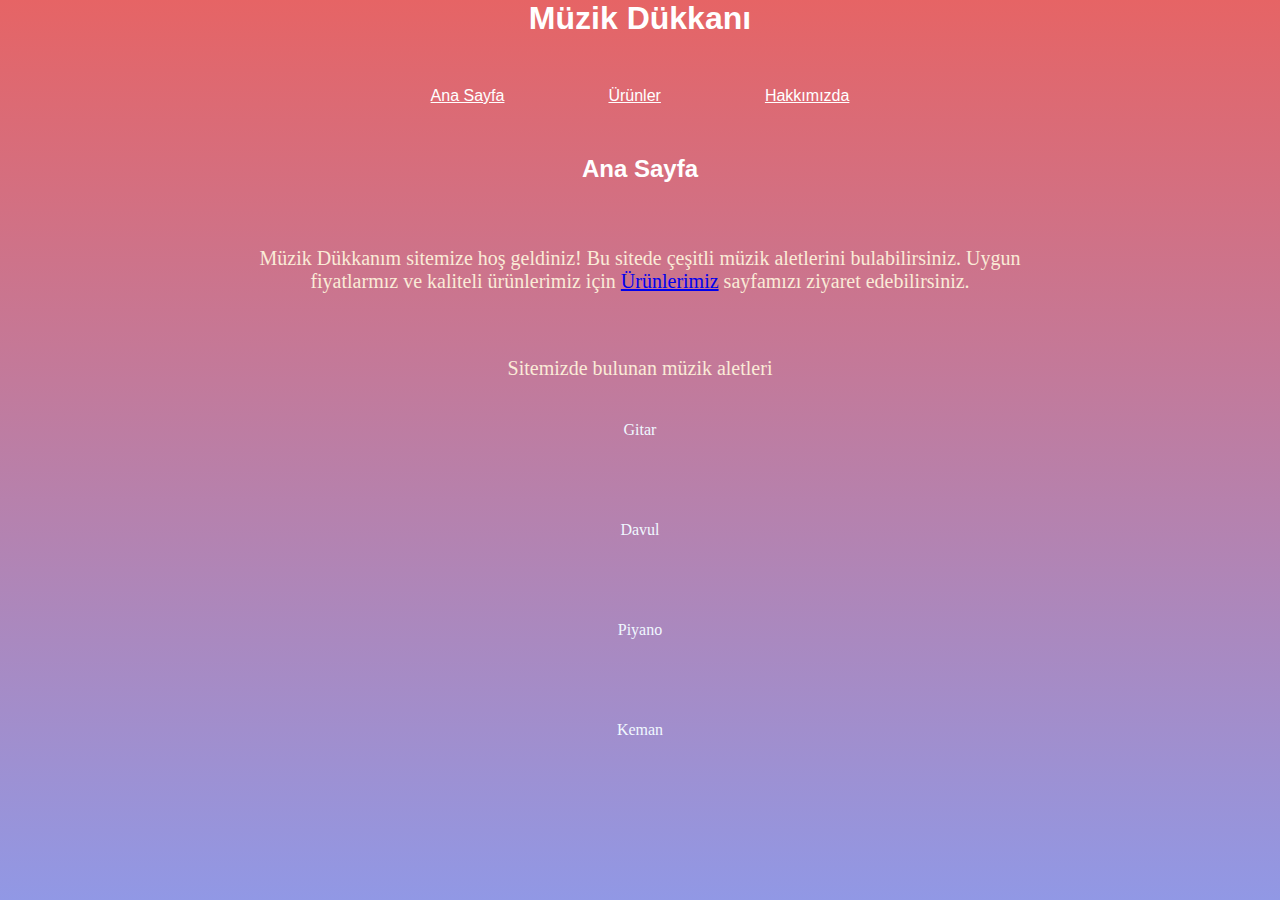
<file: css-ödev-1/index.html>
<!DOCTYPE html>
<html lang="tr">
<head>
    <meta charset="UTF-8">
    <meta http-equiv="X-UA-Compatible" content="IE=edge">
    <meta name="viewport" content="width=device-width, initial-scale=1.0">
    <title>Ana Sayfa</title>
    <style>
        *{
            margin: 0;
            padding: 0;
            background: linear-gradient(#e66465, #9198e5);
            background-attachment: fixed;
        }
        .title{
            color: white;
            font-family: "Montserrat", sans-serif;
            text-align: center;
        }
        .text{
            color:antiquewhite;
            text-align: center;
            font-size: 20px;
            margin-left: 20%;
            margin-right: 20%;
            margin-top: 5%;
        }
        .product-list{
            color: aliceblue;
            text-align: center;
            line-height: 100px;
        }

        ul#list li {
            list-style-type: none;
            margin-top: 10px;
            display: inline;
            padding:0 50px;
        }
    </style>
</head>
<body>
    <h1 class="title">Müzik Dükkanı</h1>
<!-- Navbar - Start -->
<header style="display: flex; justify-content: center; margin-top: 50px; margin-bottom: 50px;">
    <nav>
        <ul id="list">
            <li>
                <a class="title" href="index.html">Ana Sayfa</a>
            </li>
            <li>
                <a class="title" href="products.html">Ürünler</a>
            </li>
            <li>
                <a class="title" href="contact.html">Hakkımızda</a>
            </li>
        </ul>
    </nav>
</header>
<!-- Navbar - End -->

<!-- Content - Start -->
<section>

    <!-- Articles - Start -->
    <article>
        <h2 class="title">Ana Sayfa</h2>

        <p class="text">
           Müzik Dükkanım sitemize hoş geldiniz! Bu sitede çeşitli müzik aletlerini bulabilirsiniz. Uygun fiyatlarmız ve kaliteli ürünlerimiz için <a href="./products.html">Ürünlerimiz</a> sayfamızı ziyaret edebilirsiniz. 
        </p>

        <p class="text">Sitemizde bulunan müzik aletleri</p>

        <ul class="product-list">
            <li>Gitar</li>
            <li>Davul</li>
            <li>Piyano</li>
            <li>Keman</li>
        </ul>

    </article>

    <article>
       
    </article>
    <!-- Articles - End -->
</section>
<!-- Content - End -->

<!-- Footer - Start -->
<footer>
</footer>
<!-- Footer- End  -->
</body>
</html>
</file>
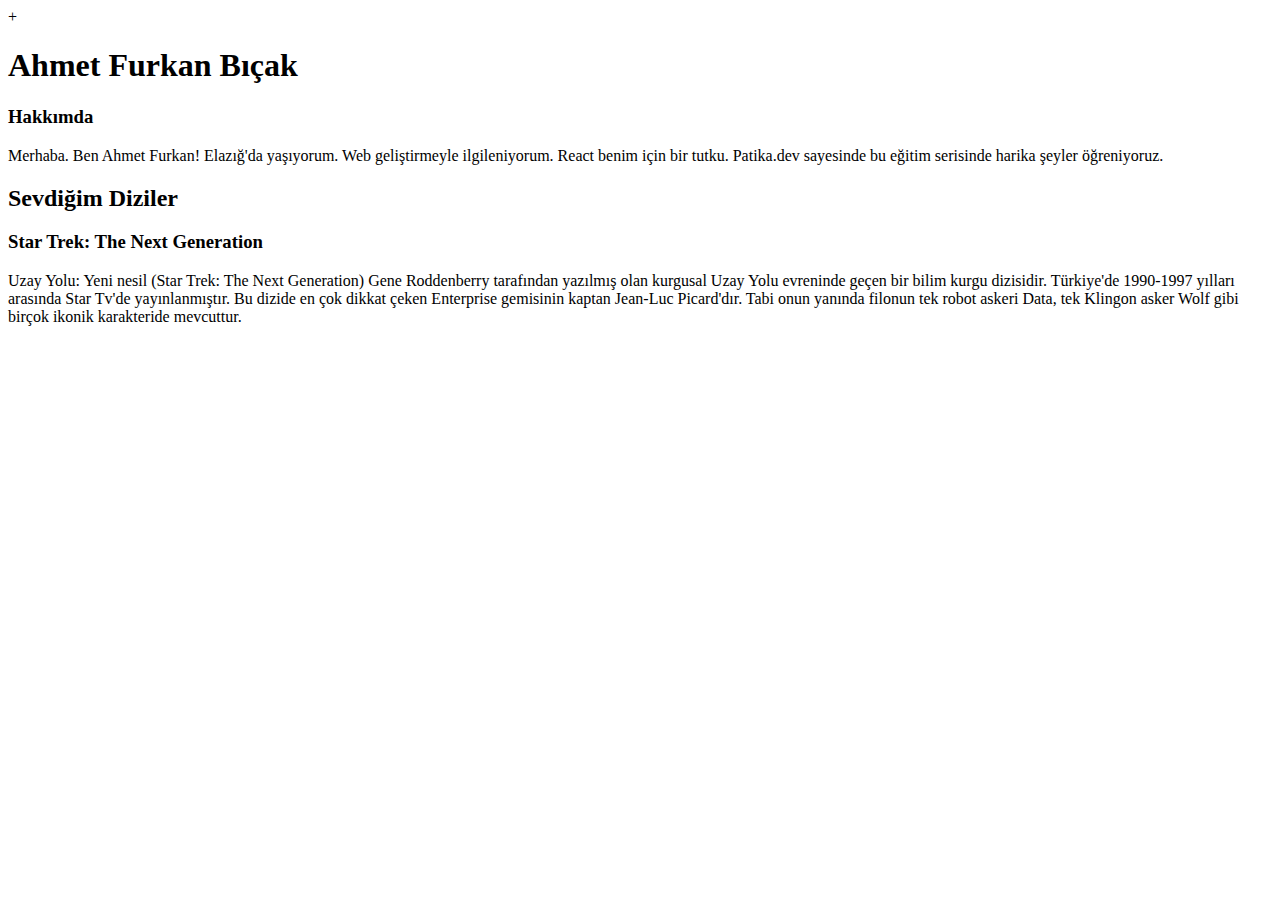
<file: html-ödev-1/index.html>
+<!DOCTYPE html>
<html lang="en">
<head>
    <meta charset="UTF-8">
    <meta http-equiv="X-UA-Compatible" content="IE=edge">
    <meta name="viewport" content="width=device-width, initial-scale=1.0">
    <title>Document</title>
</head>
<body>
    <h1>Ahmet Furkan Bıçak</h1>

   <div>
        <h3>Hakkımda</h3>
        <p>
            Merhaba. Ben Ahmet Furkan! Elazığ'da yaşıyorum. Web geliştirmeyle ilgileniyorum. React benim için bir tutku. Patika.dev sayesinde bu eğitim serisinde harika şeyler öğreniyoruz.
        </p>
   </div>

   <div>
    <h2>Sevdiğim Diziler</h2>
    <h3>Star Trek: The Next Generation</h3>
    <p>
        Uzay Yolu: Yeni nesil (Star Trek: The Next Generation) Gene Roddenberry tarafından yazılmış olan kurgusal Uzay Yolu evreninde geçen bir bilim kurgu dizisidir. Türkiye'de 1990-1997 yılları arasında Star Tv'de yayınlanmıştır.

        Bu dizide en çok dikkat çeken Enterprise gemisinin kaptan Jean-Luc Picard'dır. Tabi onun yanında filonun tek robot askeri Data, tek Klingon asker Wolf gibi birçok ikonik karakteride mevcuttur.
    </p>

</div>
</body>
</html>
</file>
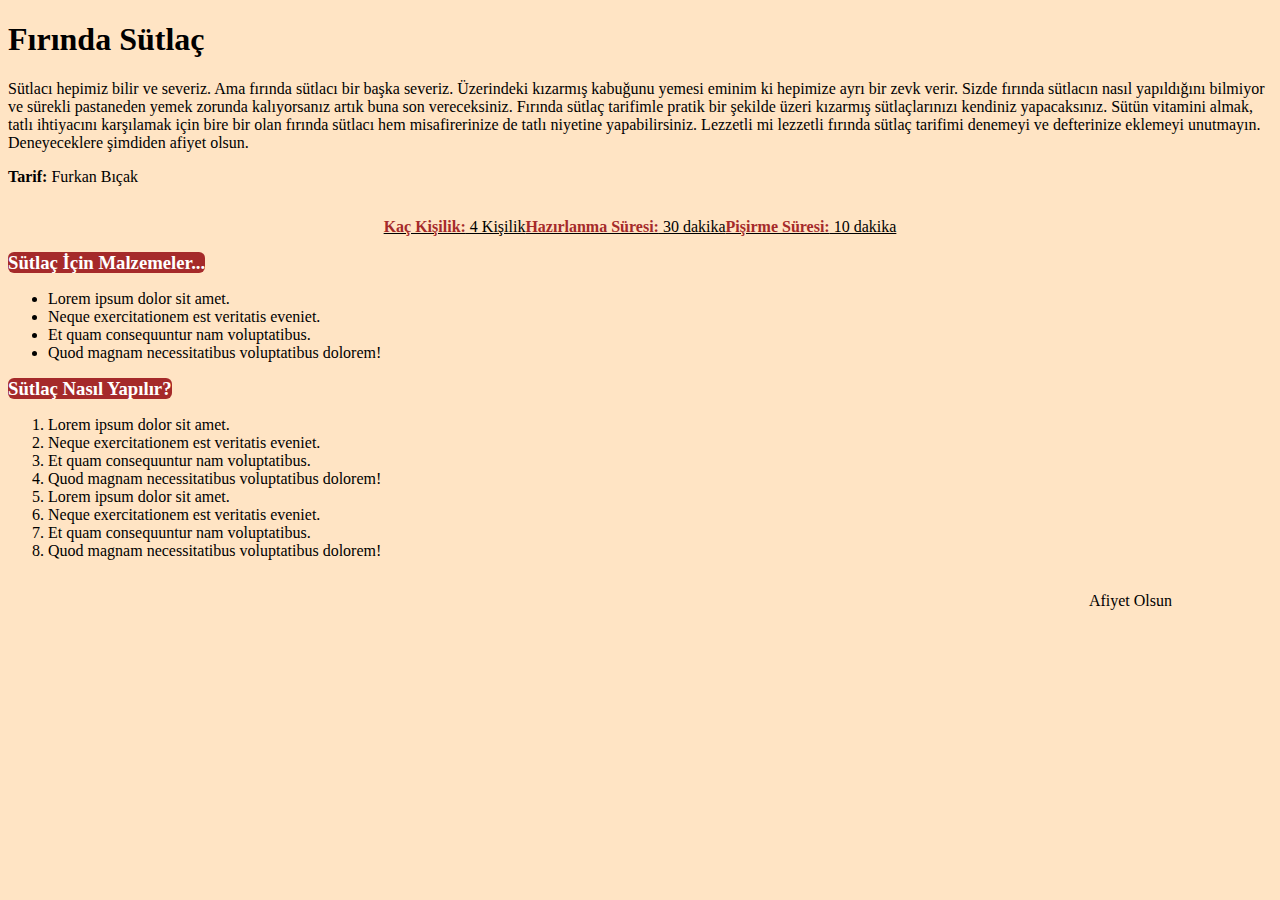
<file: html-ödev-3.1/index.html>
<!DOCTYPE html>
<html lang=tr">
<head>
    <meta charset="UTF-8">
    <meta http-equiv="X-UA-Compatible" content="IE=edge">
    <meta name="viewport" content="width=device-width, initial-scale=1.0">
    <title>Ana Sayfa</title>
    <style>
        #basliklar{
            display: inline;
            background-color: brown;
            color: white;
            border-radius: 6px;
        }

        #tarifBilgisi{
            display: flex;
            flex-direction: row;
            justify-content: center;
        }

        #tarifMalzemeler{
           
        }
        #tarifNasıl{
            
        }
    </style>
</head>
<body style="background-color: bisque;">
    <!-- Navbar - Start -->
    <header>
        <h1>Fırında Sütlaç</h1>
    </header>
    <p>Sütlacı hepimiz bilir ve severiz. Ama fırında sütlacı bir başka severiz. Üzerindeki kızarmış kabuğunu yemesi eminim ki hepimize ayrı bir zevk verir. Sizde fırında sütlacın nasıl yapıldığını bilmiyor ve sürekli pastaneden yemek zorunda kalıyorsanız artık buna son vereceksiniz. Fırında sütlaç tarifimle pratik bir şekilde üzeri kızarmış sütlaçlarınızı kendiniz yapacaksınız. Sütün vitamini almak, tatlı ihtiyacını karşılamak için bire bir olan fırında sütlacı hem misafirerinize de tatlı niyetine yapabilirsiniz. Lezzetli mi lezzetli fırında sütlaç tarifimi denemeyi ve defterinize eklemeyi unutmayın. Deneyeceklere şimdiden afiyet olsun.</p>
    <p><strong>Tarif:</strong> Furkan Bıçak </p>
    <!-- Navbar - End -->

    <!-- Content - Start -->
    <div id="tarifBilgisi">
        <u><p><strong style="color: brown;">Kaç Kişilik:</strong> 4 Kişilik </p></u>
        <u><p><strong style="color: brown;">Hazırlanma Süresi:</strong> 30 dakika </p></u>
        <u> <p><strong style="color: brown;">Pişirme Süresi:</strong> 10 dakika </p></u>
    </div>

    <div id="tarifMalzemeler">
        <h3 id="basliklar">Sütlaç İçin Malzemeler...</h3>
        <ul>
            <li>Lorem ipsum dolor sit amet.</li>
            <li>Neque exercitationem est veritatis eveniet.</li>
            <li>Et quam consequuntur nam voluptatibus.</li>
            <li>Quod magnam necessitatibus voluptatibus dolorem!</li>
        </ul>
    </div>

    <div id="tarifNasıl">
        <h3 id="basliklar">Sütlaç Nasıl Yapılır?</h3>
        <ol>
            <li>Lorem ipsum dolor sit amet.</li>
            <li>Neque exercitationem est veritatis eveniet.</li>
            <li>Et quam consequuntur nam voluptatibus.</li>
            <li>Quod magnam necessitatibus voluptatibus dolorem!</li>
            <li>Lorem ipsum dolor sit amet.</li>
            <li>Neque exercitationem est veritatis eveniet.</li>
            <li>Et quam consequuntur nam voluptatibus.</li>
            <li>Quod magnam necessitatibus voluptatibus dolorem!</li>
        </ol>
    </div>


    <!-- Content - End -->

    <!-- Footer - Start -->
    <div style="display: flex; justify-content: flex-end; margin-right: 100px;">
        <p>Afiyet Olsun</p>
    </div>
    <!-- Footer - End -->
</body>
</html>
</file>
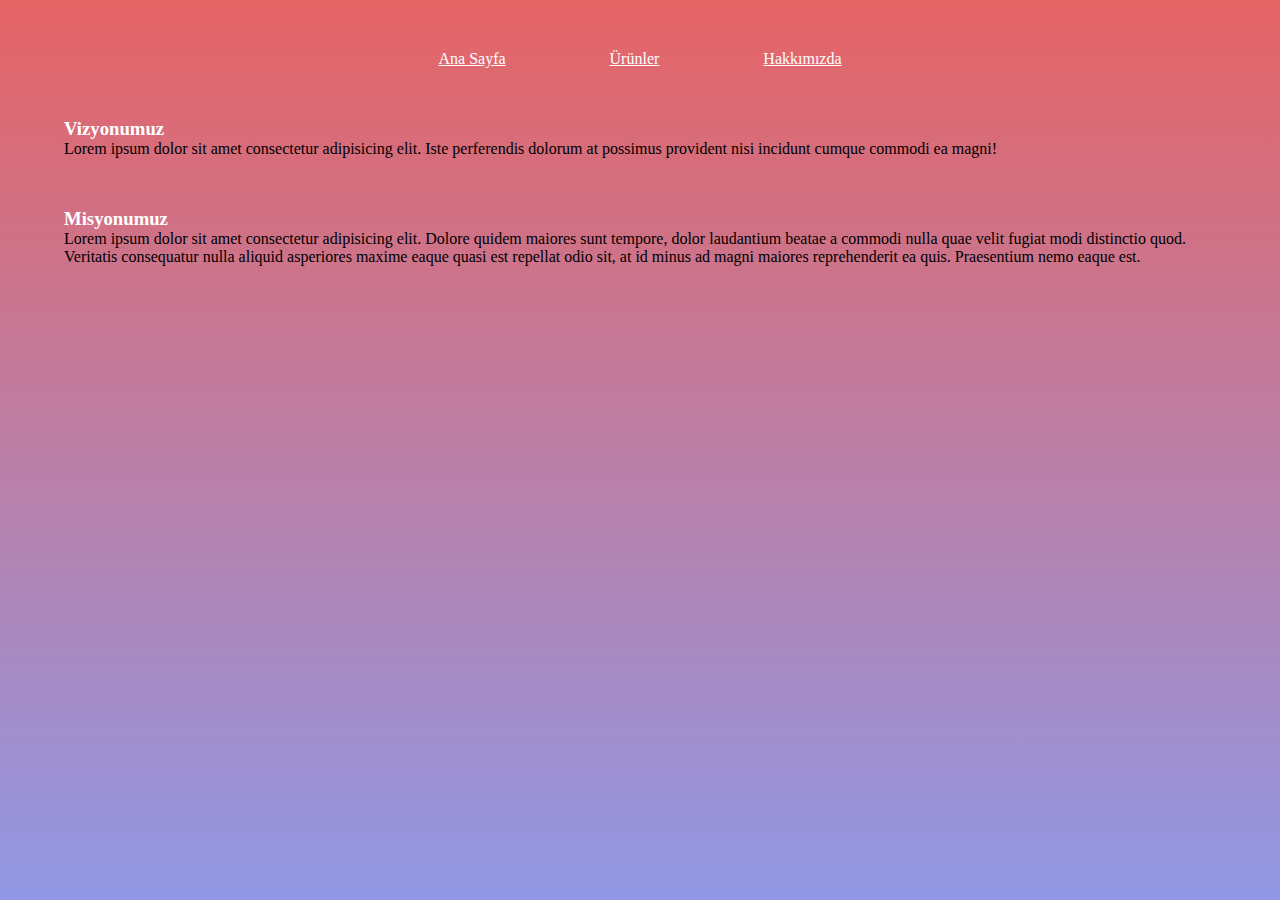
<file: css-ödev-1/contact.html>
<!DOCTYPE html>
<html lang="en">
<head>
    <meta charset="UTF-8">
    <meta http-equiv="X-UA-Compatible" content="IE=edge">
    <meta name="viewport" content="width=device-width, initial-scale=1.0">
    <title>Hakkımızda</title>

   <style>
       *{
            margin: 0;
            padding: 0;
            background: linear-gradient(#e66465, #9198e5);
            background-attachment: fixed;
        }
        .title{
            color: white;
            font-family: "Monaco", Times, serif;
            text-align: center;
        }
        #title2{
            color:white;
            font-family: "Monaco", Times, serif;
        }
        ul#list li {
            list-style-type: none;
            margin-top: 10px;
            display: inline;
            padding:0 50px;
        }
        #bg{
            padding:0 5%;
            margin: 50px auto;
        }
   </style>

</head>
<body>
       <!-- Navbar - Start -->
<header style="display: flex; justify-content: center; margin-top: 50px;">
    <nav>
        <ul id="list">
            <li>
                <a class="title" href="index.html">Ana Sayfa</a>
            </li>
            <li>
                <a class="title"  href="products.html">Ürünler</a>
            </li>
            <li>
                <a class="title"  href="contact.html">Hakkımızda</a>
            </li>
        </ul>
    </nav>
</header>
<!-- Navbar - End -->
    <div id="bg">
        <h3 id="title2">Vizyonumuz</h3>
        Lorem ipsum dolor sit amet consectetur adipisicing elit. Iste perferendis dolorum at possimus provident nisi incidunt cumque commodi ea magni!
    </div>
    <div id="bg">
        <h3 id="title2">Misyonumuz</h3>
        <p>Lorem ipsum dolor sit amet consectetur adipisicing elit. Dolore quidem maiores sunt tempore, dolor laudantium beatae a commodi nulla quae velit fugiat modi distinctio quod. Veritatis consequatur nulla aliquid asperiores maxime eaque quasi est repellat odio sit, at id minus ad magni maiores reprehenderit ea quis. Praesentium nemo eaque est.</p>
    </div>
</body>
</html>
</file>
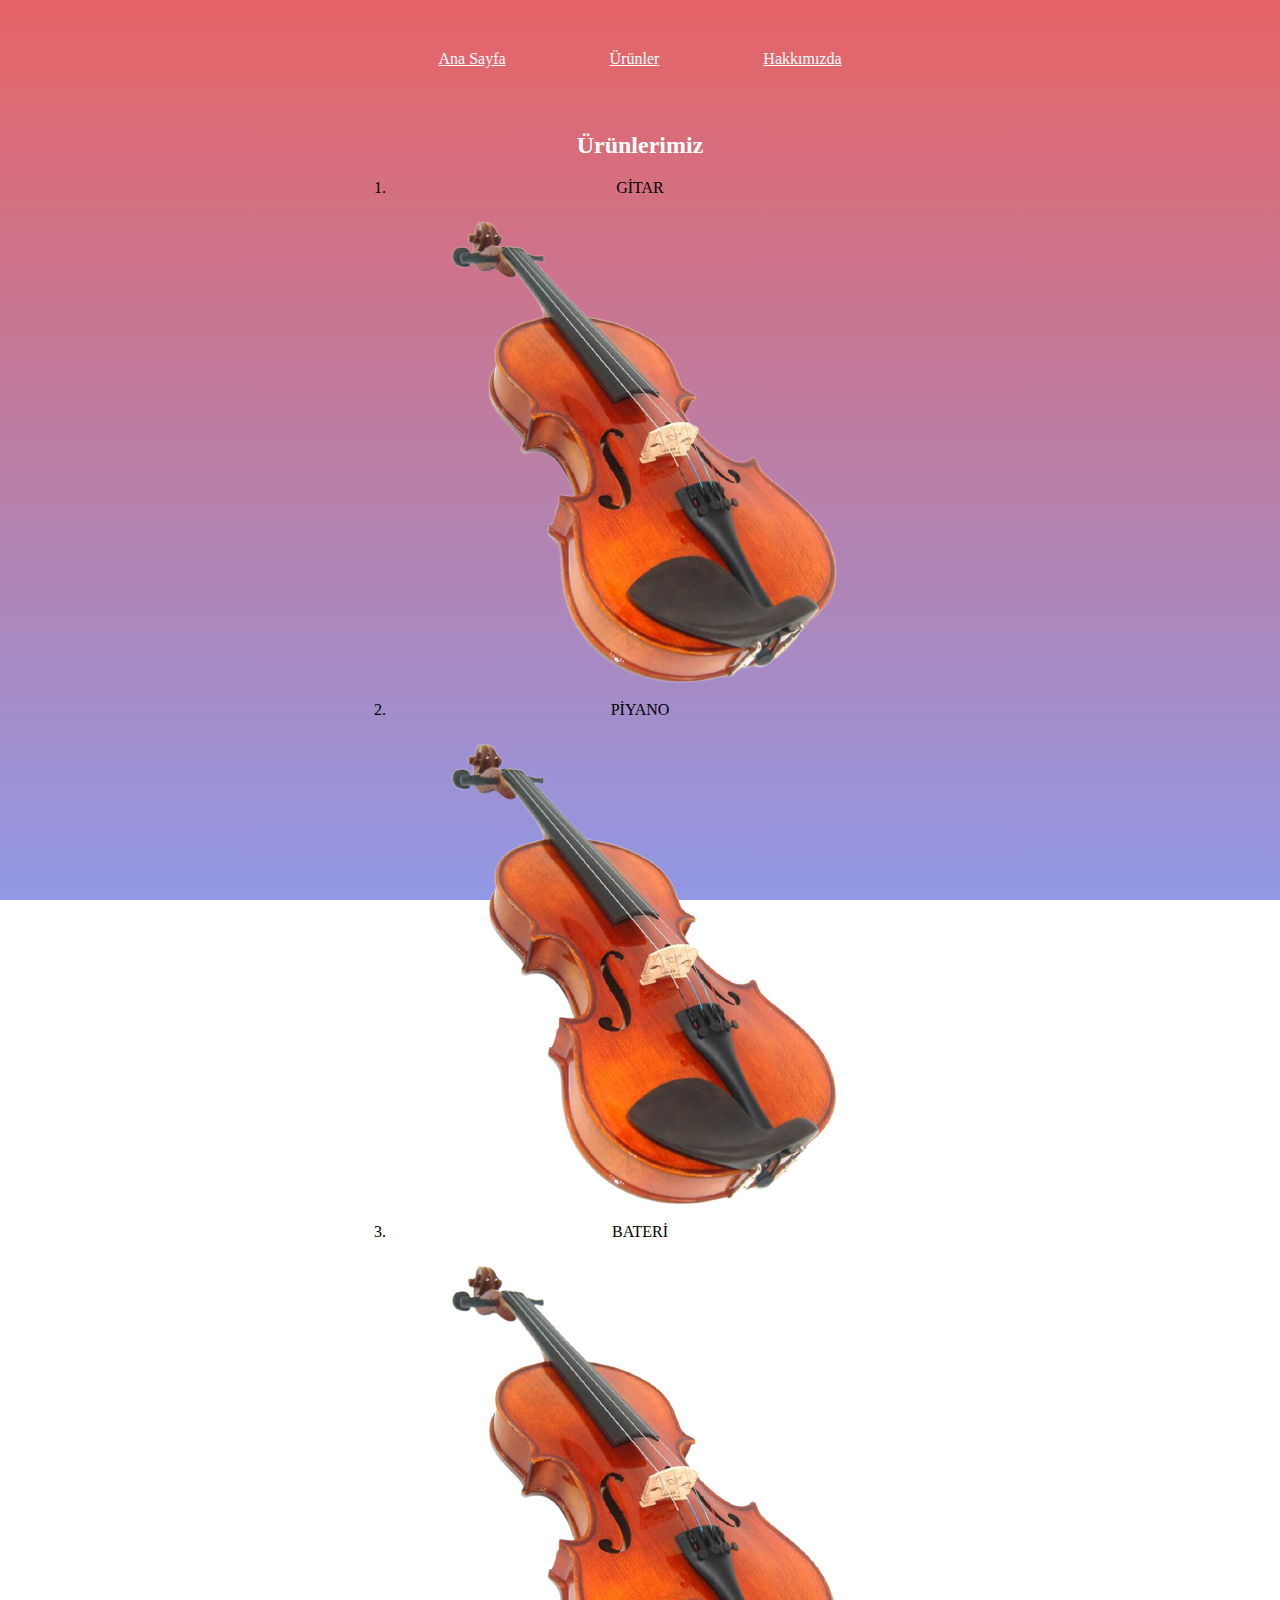
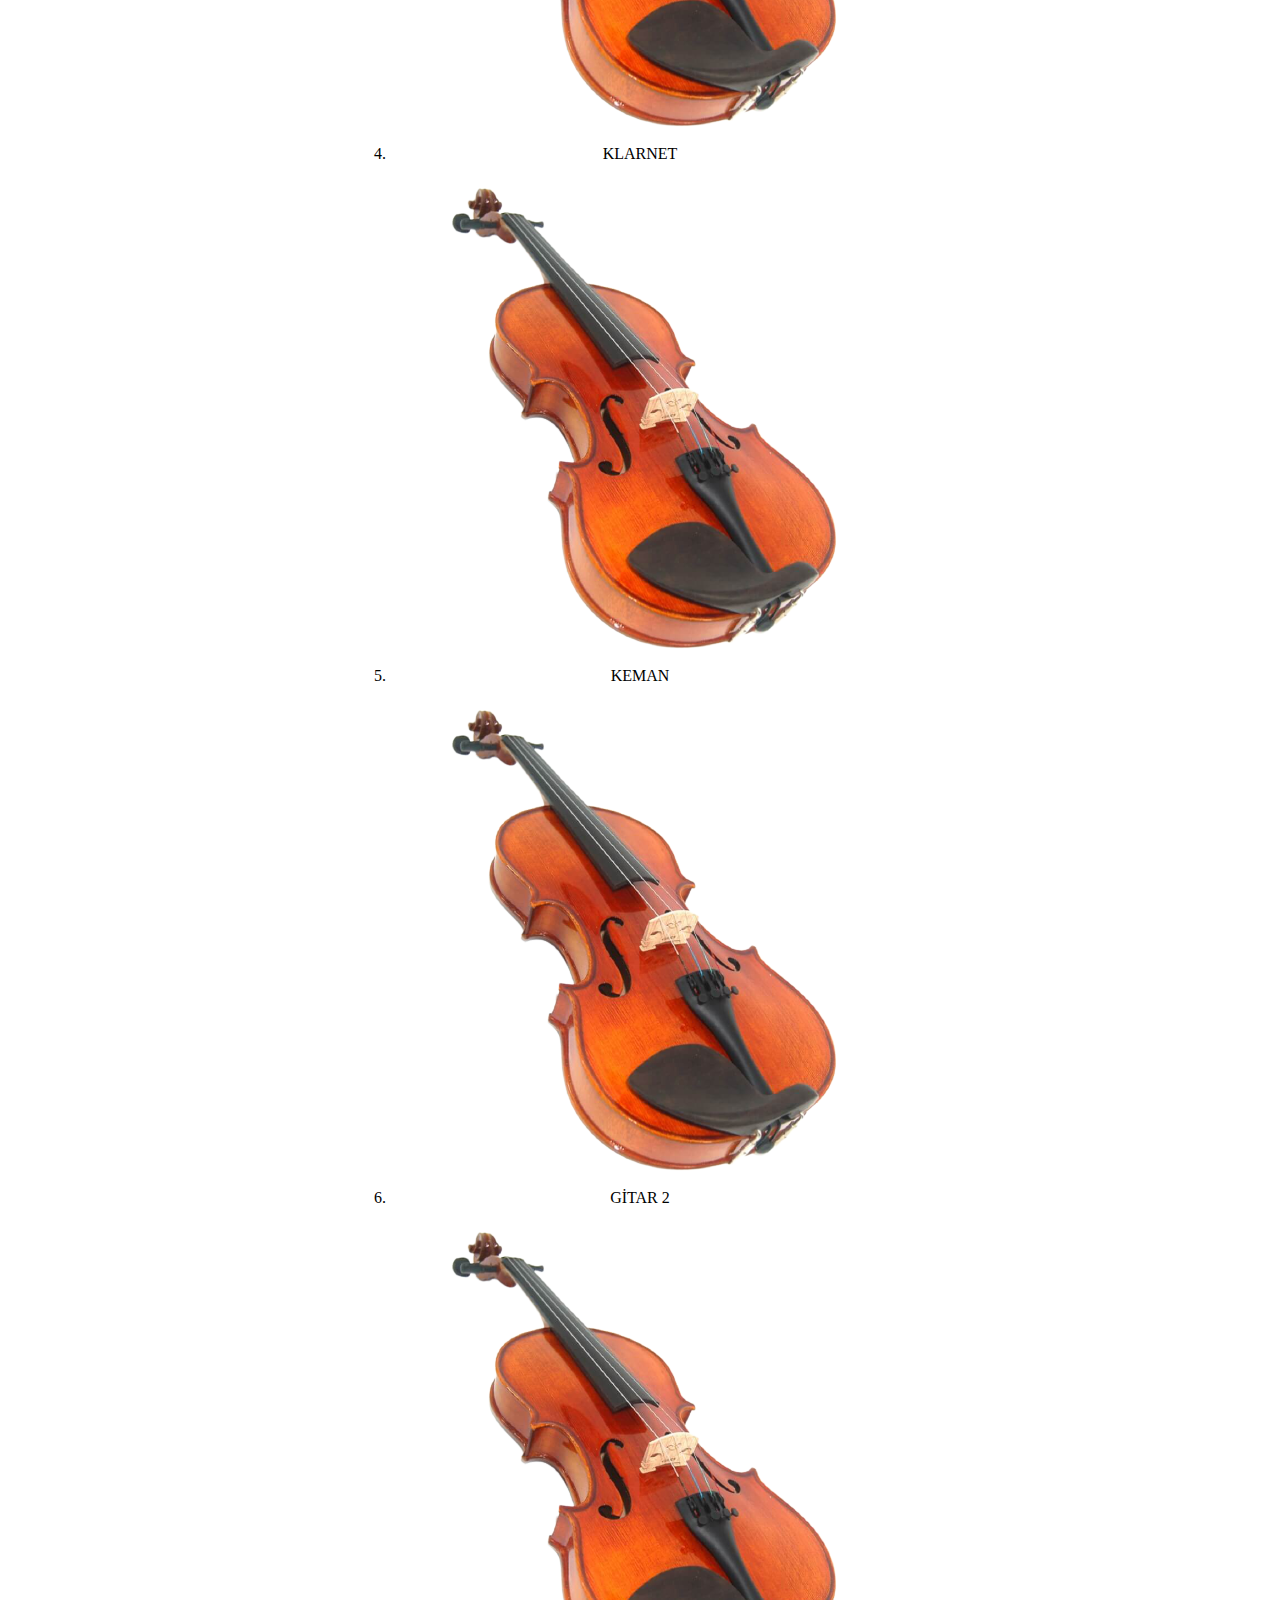
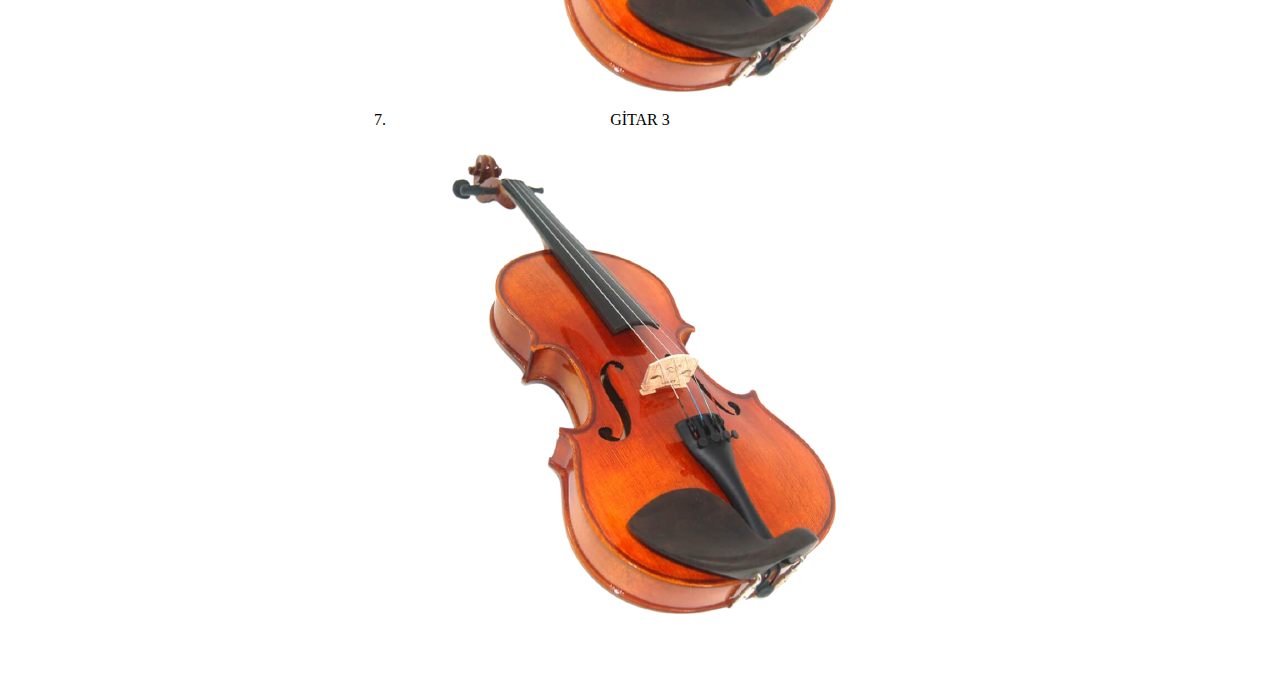
<file: css-ödev-1/products.html>
<!DOCTYPE html>
<html lang="en">
<head>
    <meta charset="UTF-8">
    <meta http-equiv="X-UA-Compatible" content="IE=edge">
    <meta name="viewport" content="width=device-width, initial-scale=1.0">
    <title>Document</title>
    <style>
          *{
            margin: 0;
            padding: 0;
            background: linear-gradient(#e66465, #9198e5);
            background-attachment: fixed;
        }
        .title{
            color: white;
            font-family: "Monaco", Times, serif;
            text-align: center;
        }
        .text{
            color:antiquewhite;
            text-align: center;
            font-size: 20px;
            margin-left: 20%;
            margin-right: 20%;
            margin-top: 5%;
        }
        .product-list{
            color: aliceblue;
            text-align: center;
            line-height: 100px;
        }

        ul#list li {
            list-style-type: none;
            margin-top: 10px;
            display: inline;
            padding:0 50px;
        }

        
    </style>
</head>
<body>
    <!-- Navbar - Start -->
<header style="display: flex; justify-content: center; margin-top: 50px;">
    <nav>
        <ul id="list">
            <li>
                <a class="title" href="index.html">Ana Sayfa</a>
            </li>
            <li>
                <a class="title"  href="products.html">Ürünler</a>
            </li>
            <li>
                <a class="title"  href="contact.html">Hakkımızda</a>
            </li>
        </ul>
    </nav>
</header>
<!-- Navbar - End -->

    <div style="display: grid; justify-content: center; text-align: center; padding: 5%;">
        <h2 style="color:white; margin-bottom: 20px;">Ürünlerimiz</h2>
        <ol id="product-list">
            <li>
                <p>GİTAR</p>
                <img src="img/a.png"> 
            </li>
            <li>
                <p>PİYANO</p>
                <img src="img/a.png"> 
            </li>
            <li>
                <p>BATERİ</p>
                <img src="img/a.png">             
            </li>
            <li>
                <p>KLARNET</p>
                <img src="img/a.png"> 
            </li>
            <li>
                <p>KEMAN</p>
                <img src="img/a.png"> 
            </li>
            <li>
                <p>GİTAR 2 </p>
                <img src="img/a.png"> 
        
            </li>
            <li>
                <p>GİTAR 3</p>
                <img src="img/a.png"> 
            </li>
        </ol>
    </div>
</body>
</html>
</file>
